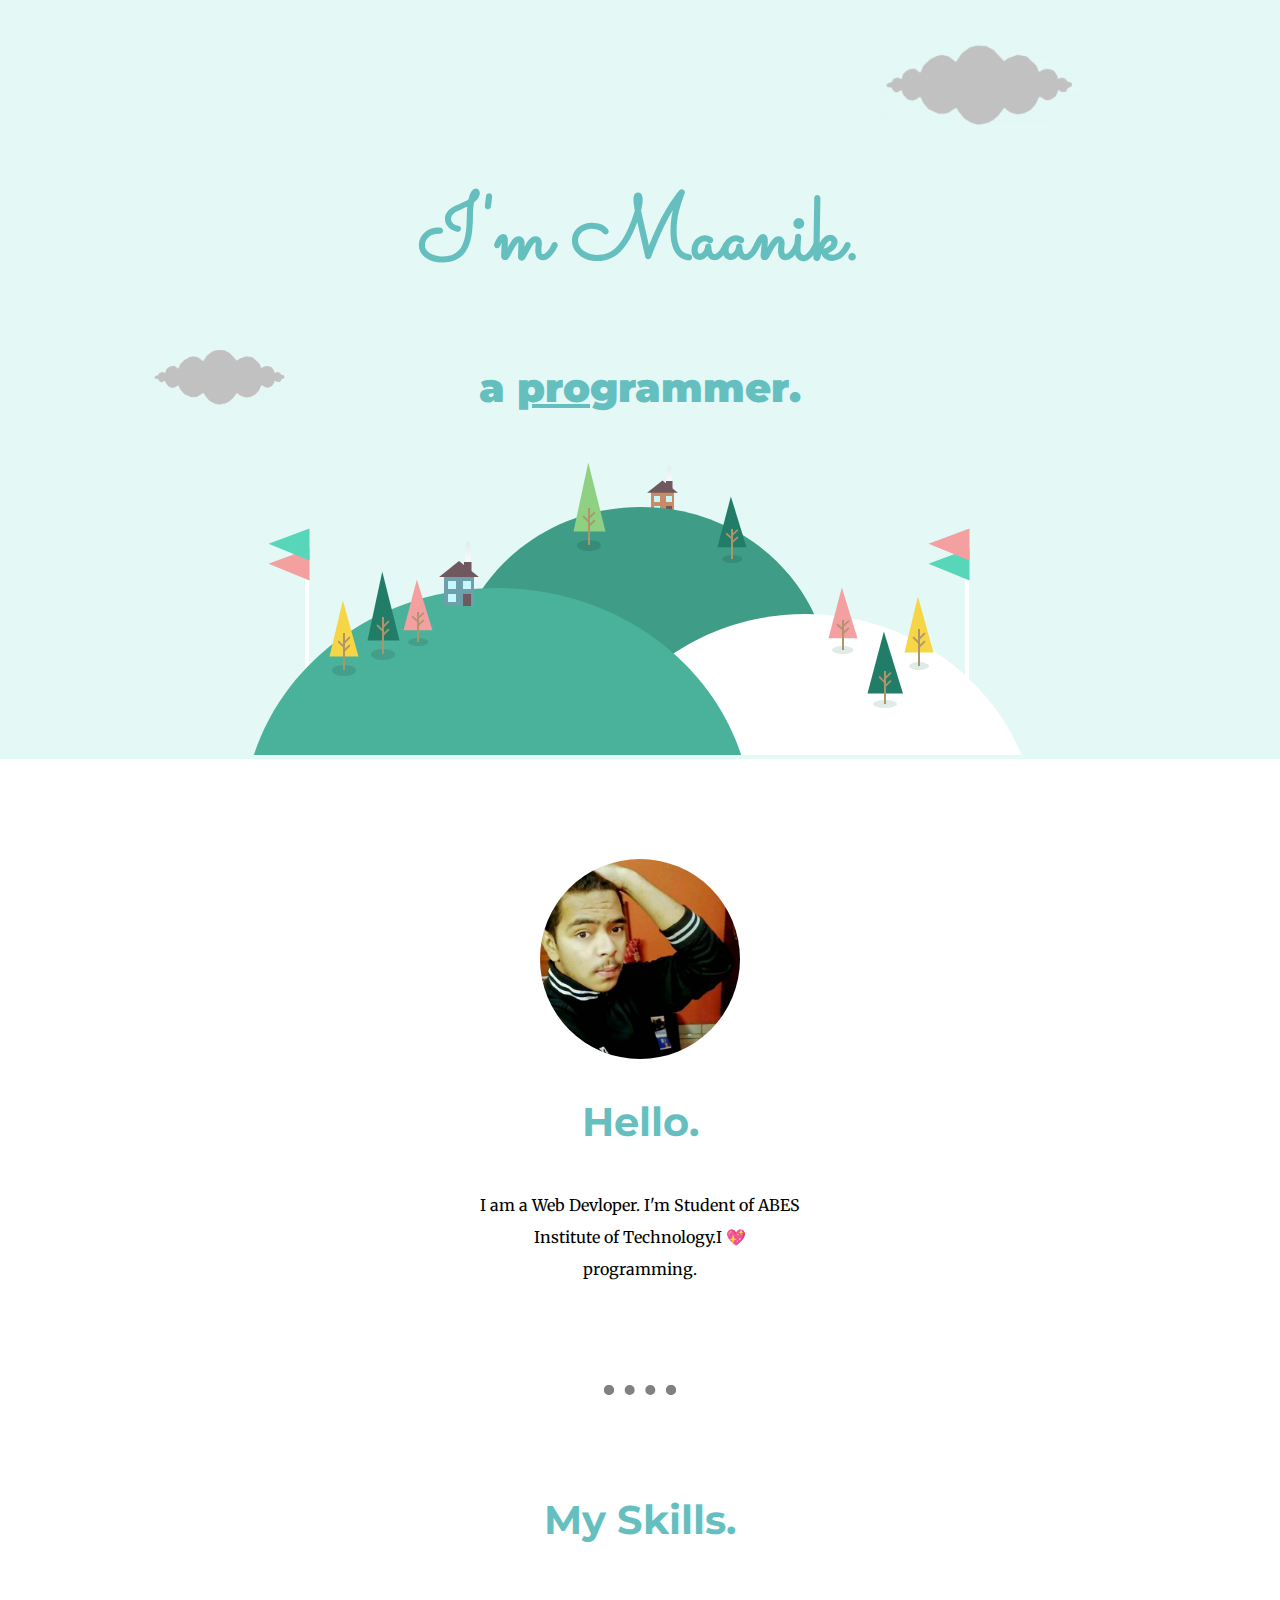
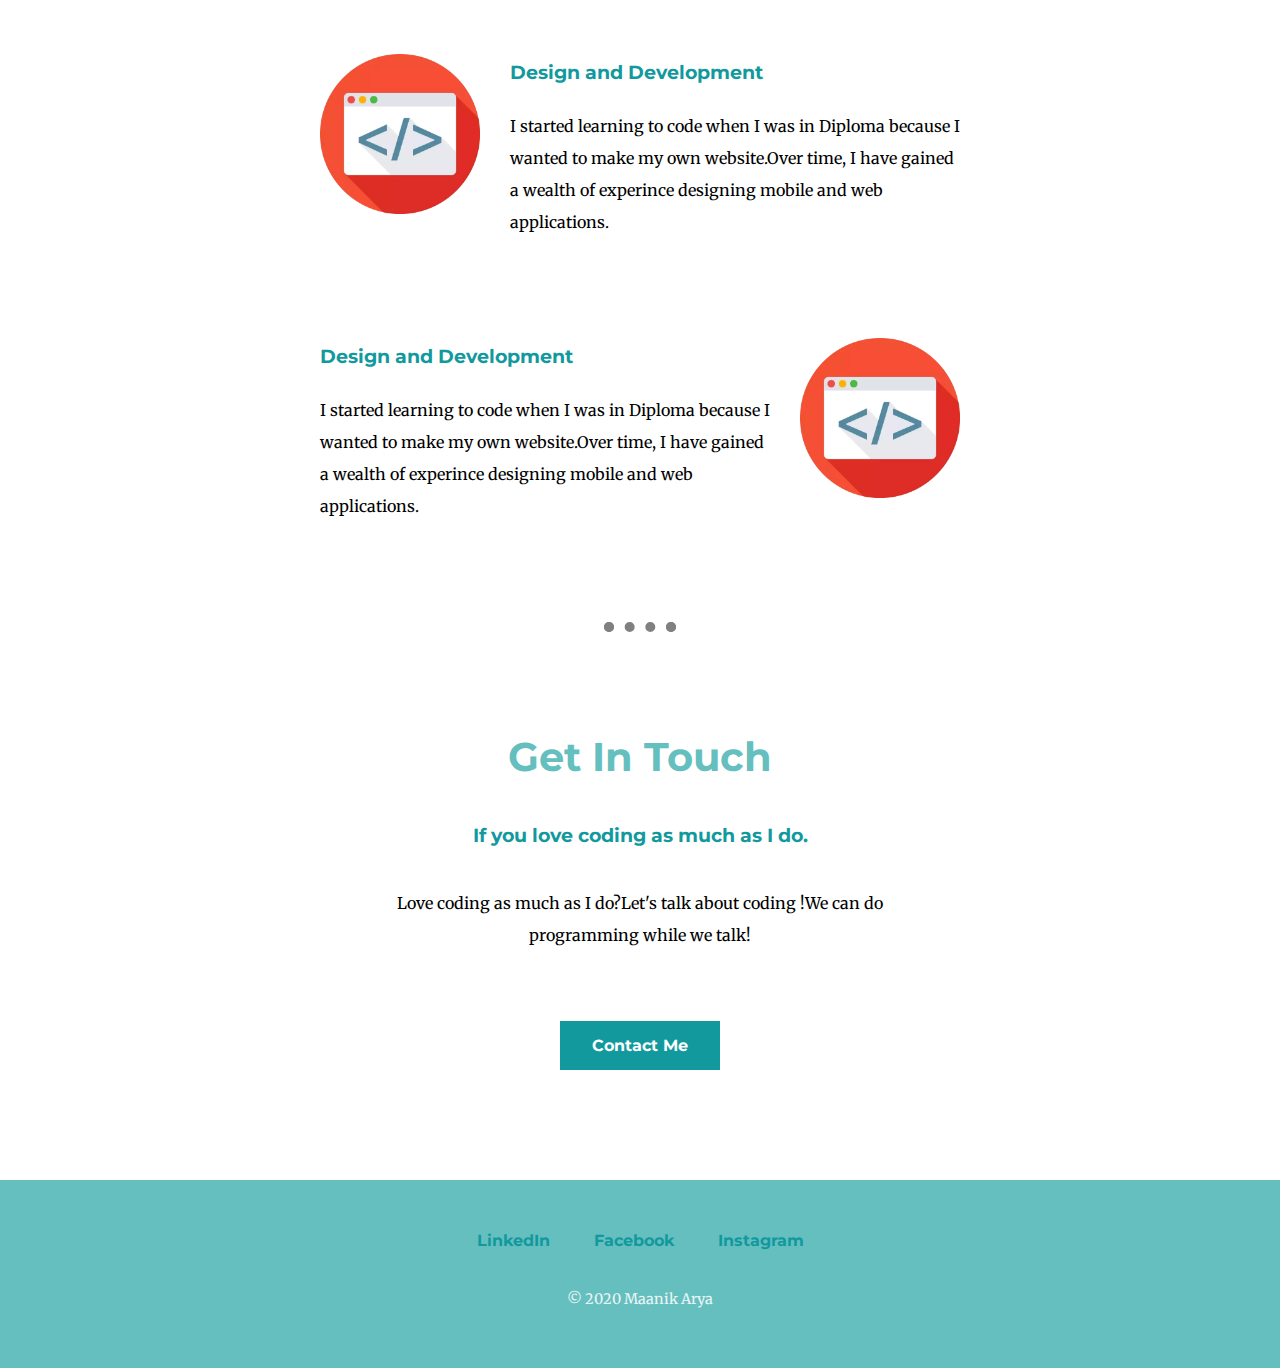
<file: index.html>
<!DOCTYPE html>
<html lang="en" dir="ltr">

<head>
  <meta charset="utf-8">
  <title>Maanik Arya</title>
  <link rel="stylesheet" href="css/styles.css">
  <link rel="shortcut icon" href="images/favicon.ico">
  <link href="https://fonts.googleapis.com/css?family=Merriweather|Montserrat|Sacramento&display=swap" rel="stylesheet">
</head>

<body>
  <div class="top-container">
    <img class="top-cloud" src="images/cloud.png" alt="cloud-image">
    <h1>I'm Maanik.</h1>
    <h2><b>a <span class="pro">pro</span>grammer.</b></h2>
    <img class="bottom-cloud" src="images/cloud.png" alt="cloud-image">
    <img class="" src="images/land.svg" alt="mountain-image">
  </div>


  <div class="middle-section">
    <div class="profile">
      <img class="maanik_pic" src="images/maanik.jpg" alt="profile-pic">
      <h2>Hello.</h2>
      <p class="intro"> I am a Web Devloper. I'm Student of ABES Institute of Technology.I 💖 programming.</p>
    </div>
    <hr>
    <div class="skills">
      <h2>My Skills.</h2>
      <div class="skill-row">
        <img class="coding_image" src="images/coding.jpg" alt="coding_pic">
        <h3>Design and Development</h3>
        <p>I started learning to code when I was in Diploma because I wanted to make my own website.Over time, I have gained a wealth of experince designing mobile and web applications.</p>
      </div>
      <div class="skill-row">
        <img class="skill_image" src="images/coding.jpg" alt="coding_pic">
        <h3>Design and Development</h3>
        <p>I started learning to code when I was in Diploma because I wanted to make my own website.Over time, I have gained a wealth of experince designing mobile and web applications.</p>
      </div>
    </div>
    <hr>
    <div class="contact-me">
      <h2>Get In Touch</h2>
      <h3>If you love coding as much as I do.</h3>
      <p class="contact-message">Love coding as much as I do?Let's talk about coding !We can do programming while we talk!</p>
      <a class="btn" type="button"  href=mailto:maanikarya200@gmail.com>Contact Me</a>
    </div>
  </div>



  <div class="bottom-section">
    <a href="https://www.linkedin.com/in/maanik-arya-04b967192/" target="_blank">LinkedIn</a>
    <a href="https://www.facebook.com/maanik.arya" target="_blank">Facebook</a>
    <a href="https://www.instagram.com/maanikarya200/?hl=en" target="_blank">Instagram</a>
    <p class="copyright">© 2020 Maanik Arya</p>
  </div>

</body>

</html>
</file>
<file: css/styles.css>
body {
  margin: 0;
  text-align: center;
  font-family: 'Merriweather', serif;
}

h1 {
  color: #66BFBF;
  font-size: 5.625rem;
  font-family: 'Sacramento', cursive;
  margin: 50px 0 auto 0;
  line-height: 2;
}

h2 {
  color: #66BFBF;
  font-family: 'Montserrat', sans-serif;
  font-size: 2.5rem;
  font-weight: bold;
  padding-bottom: 10px;
}

h3 {
  color: #11999E;
  font-family: 'Montserrat', sans-serif;
}

.top-container {
  background-color: #E4F9F5;
  position: relative;
  padding-top: 100px;
}

.bottom-cloud {
  position: absolute;
  width: 140px;
  left: 150px;
  bottom: 350px;
}

.top-cloud {
  position: absolute;
  width: 200px;
  right: 200px;
  top: 40px;
}

.maanik_pic {
  width: 200px;
  height: 200px;
  border-radius: 50%;
}

.pro {
  text-decoration: underline;
}

.skill-row {
  width: 50%;
  margin: 100px auto auto auto;
  text-align: left;
  line-height: 2;
}

.coding_image {
  float: left;
  width: 25%;
  margin-right: 30px;
}

.skill_image {
  float: right;
  width: 25%;
  margin-left: 30px;
}

hr {
  border: dotted grey 10px;
  border-top: none;
  width: 4%;
  margin: 100px auto;
}

.middle-section {
  margin: 100px 0;
}

.intro {
  width: 25%;
  margin: auto;
}

p {
  line-height: 2;
}

.contact-message {
  width: 40%;
  margin: 40px auto 60px;
}

.bottom-section {
  background-color: #66BFBF;
  padding: 50px 0 20px;
}

a {
  color: #11999E;
  margin: 10px 20px;
  font-family: 'Montserrat', sans-serif;
  text-decoration: none;
  font-weight: bold;
}

a:hover{
   color: #EAF6F6 ;
}

.copyright{
  color: #EAF6F6 ;
  font-size: 0.90rem ;
  padding: 20px 0 ;
}

.btn{
  background-color:  #11999E ;
  border: none;
  color: white;
  padding: 15px 32px;
  text-align: center;
  text-decoration: none;
  display: inline-block;
  font-size: 16px;

}
</file>
